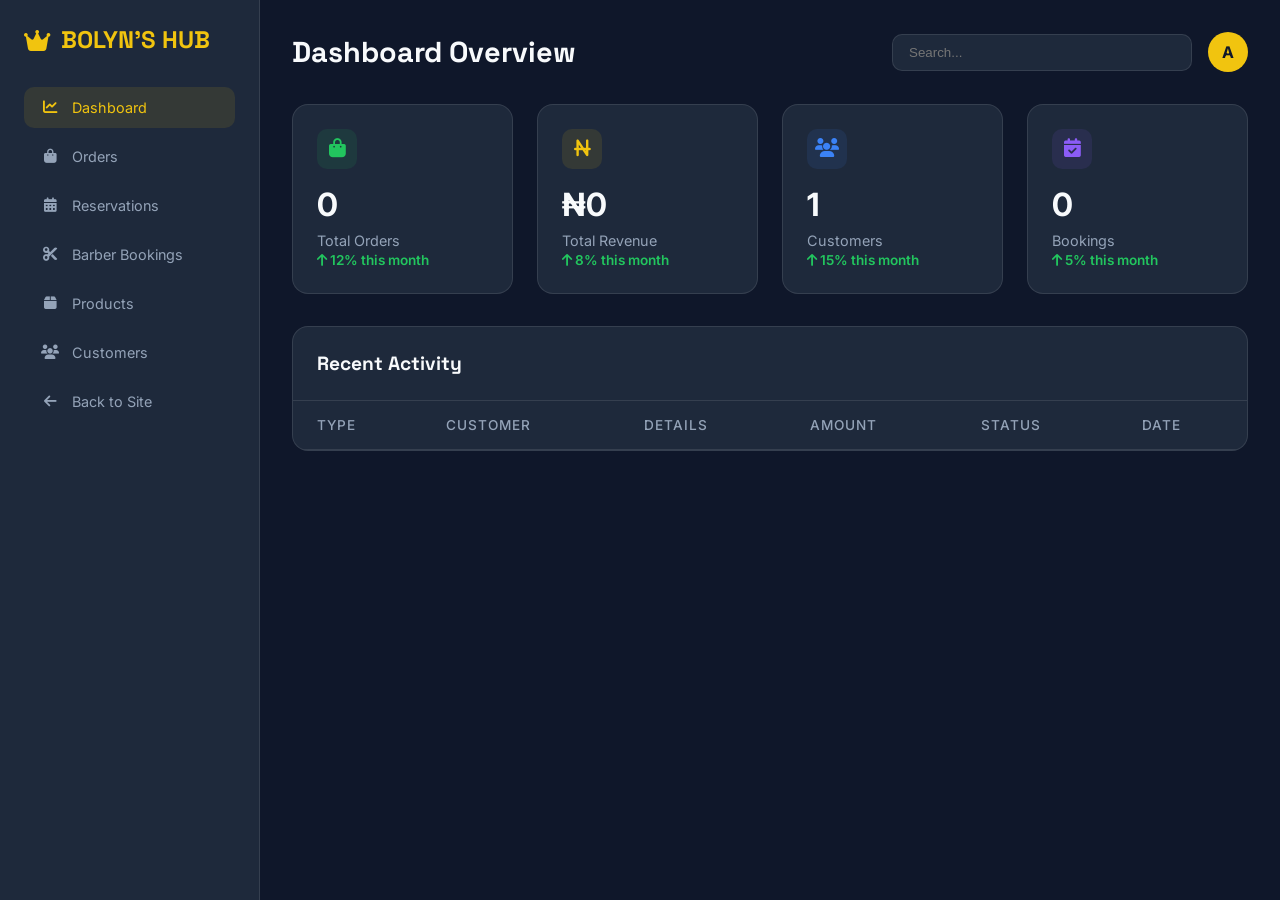
<file: admin.html>
﻿<!DOCTYPE html>
<html lang="en" data-theme="dark">
<head>
    <meta charset="UTF-8">
    <meta name="viewport" content="width=device-width, initial-scale=1.0">
    <title>Admin Dashboard | Bolyn's Hub</title>
    <link href="https://fonts.googleapis.com/css2?family=Inter:wght@300;400;500;600;700&family=Space+Grotesk:wght@400;500;600;700&display=swap" rel="stylesheet">
    <link rel="stylesheet" href="https://cdnjs.cloudflare.com/ajax/libs/font-awesome/6.5.1/css/all.min.css">
    <style>
        :root {
            --primary: #f1c40f;
            --bg: #0f172a;
            --bg-elevated: #1e293b;
            --text: #f8fafc;
            --text-muted: #94a3b8;
            --border: rgba(255,255,255,0.1);
            --success: #22c55e;
            --warning: #f59e0b;
            --error: #ef4444;
            --info: #3b82f6;
        }

        [data-theme="light"] {
            --bg: #f1f5f9;
            --bg-elevated: #ffffff;
            --text: #0f172a;
            --text-muted: #64748b;
            --border: rgba(0,0,0,0.08);
        }

        * {
            margin: 0;
            padding: 0;
            box-sizing: border-box;
        }

        body {
            font-family: 'Inter', sans-serif;
            background: var(--bg);
            color: var(--text);
            display: flex;
            min-height: 100vh;
        }

        /* Sidebar */
        .sidebar {
            width: 260px;
            background: var(--bg-elevated);
            border-right: 1px solid var(--border);
            padding: 1.5rem;
            position: fixed;
            height: 100vh;
            overflow-y: auto;
            z-index: 100;
        }

        .sidebar-logo {
            font-family: 'Space Grotesk', sans-serif;
            font-size: 1.5rem;
            font-weight: 700;
            color: var(--primary);
            margin-bottom: 2rem;
            display: flex;
            align-items: center;
            gap: 10px;
        }

        .sidebar-nav {
            list-style: none;
        }

            .sidebar-nav li {
                margin-bottom: 0.5rem;
            }

            .sidebar-nav a {
                display: flex;
                align-items: center;
                gap: 12px;
                padding: 12px 16px;
                color: var(--text-muted);
                text-decoration: none;
                border-radius: 10px;
                transition: all 0.3s;
                font-size: 0.9rem;
                cursor: pointer;
            }

                .sidebar-nav a:hover, .sidebar-nav a.active {
                    background: rgba(241, 196, 15, 0.1);
                    color: var(--primary);
                }

            .sidebar-nav i {
                width: 20px;
                text-align: center;
            }

        /* Main Content */
        .main-content {
            flex: 1;
            margin-left: 260px;
            padding: 2rem;
        }

        .header {
            display: flex;
            justify-content: space-between;
            align-items: center;
            margin-bottom: 2rem;
        }

            .header h1 {
                font-family: 'Space Grotesk', sans-serif;
                font-size: 1.8rem;
            }

        .header-actions {
            display: flex;
            gap: 1rem;
            align-items: center;
        }

        .search-box {
            padding: 10px 16px;
            background: var(--bg-elevated);
            border: 1px solid var(--border);
            border-radius: 10px;
            color: var(--text);
            width: 300px;
        }

        .user-avatar {
            width: 40px;
            height: 40px;
            border-radius: 50%;
            background: var(--primary);
            display: flex;
            align-items: center;
            justify-content: center;
            color: var(--bg);
            font-weight: 700;
        }

        /* Stats Grid */
        .stats-grid {
            display: grid;
            grid-template-columns: repeat(4, 1fr);
            gap: 1.5rem;
            margin-bottom: 2rem;
        }

        .stat-card {
            background: var(--bg-elevated);
            border: 1px solid var(--border);
            border-radius: 16px;
            padding: 1.5rem;
        }

        .stat-card-header {
            display: flex;
            justify-content: space-between;
            align-items: center;
            margin-bottom: 1rem;
        }

            .stat-card-header i {
                width: 40px;
                height: 40px;
                border-radius: 10px;
                display: flex;
                align-items: center;
                justify-content: center;
                font-size: 1.2rem;
            }

        .stat-card h3 {
            font-size: 2rem;
            font-weight: 700;
            margin-bottom: 0.5rem;
        }

        .stat-card p {
            color: var(--text-muted);
            font-size: 0.9rem;
        }

        .stat-change {
            font-size: 0.85rem;
            font-weight: 600;
        }

            .stat-change.positive {
                color: var(--success);
            }

            .stat-change.negative {
                color: var(--error);
            }

        /* Tables */
        .table-container {
            background: var(--bg-elevated);
            border: 1px solid var(--border);
            border-radius: 16px;
            overflow: hidden;
            margin-bottom: 2rem;
        }

        .table-header {
            padding: 1.5rem;
            border-bottom: 1px solid var(--border);
            display: flex;
            justify-content: space-between;
            align-items: center;
        }

            .table-header h3 {
                font-family: 'Space Grotesk', sans-serif;
                font-size: 1.2rem;
            }

        table {
            width: 100%;
            border-collapse: collapse;
        }

        th, td {
            padding: 1rem 1.5rem;
            text-align: left;
            border-bottom: 1px solid var(--border);
        }

        th {
            color: var(--text-muted);
            font-weight: 500;
            font-size: 0.85rem;
            text-transform: uppercase;
            letter-spacing: 1px;
        }

        td {
            font-size: 0.9rem;
        }

        .status {
            padding: 6px 12px;
            border-radius: 50px;
            font-size: 0.75rem;
            font-weight: 600;
            text-transform: uppercase;
        }

            .status.confirmed {
                background: rgba(34, 197, 94, 0.1);
                color: var(--success);
            }

            .status.pending {
                background: rgba(245, 158, 11, 0.1);
                color: var(--warning);
            }

            .status.cancelled {
                background: rgba(239, 68, 68, 0.1);
                color: var(--error);
            }

            .status.delivered {
                background: rgba(59, 130, 246, 0.1);
                color: var(--info);
            }

        .action-btn {
            background: none;
            border: none;
            color: var(--text-muted);
            cursor: pointer;
            padding: 5px;
            transition: all 0.3s;
        }

            .action-btn:hover {
                color: var(--primary);
            }

        /* Tab Content */
        .tab-content {
            display: none;
        }

            .tab-content.active {
                display: block;
                animation: fadeIn 0.3s ease;
            }

        @keyframes fadeIn {
            from {
                opacity: 0;
            }

            to {
                opacity: 1;
            }
        }

        /* Responsive */
        @media (max-width: 1024px) {
            .sidebar {
                display: none;
            }

            .main-content {
                margin-left: 0;
            }

            .stats-grid {
                grid-template-columns: repeat(2, 1fr);
            }
        }

        @media (max-width: 768px) {
            .stats-grid {
                grid-template-columns: 1fr;
            }

            .search-box {
                width: 200px;
            }
        }
    </style>
</head>
<body>

    <!-- Sidebar -->
    <aside class="sidebar">
        <div class="sidebar-logo">
            <i class="fas fa-crown"></i>
            BOLYN'S HUB
        </div>

        <ul class="sidebar-nav">
            <li>
                <a href="#" class="active" onclick="showTab('dashboard', this)">
                    <i class="fas fa-chart-line"></i> Dashboard
                </a>
            </li>
            <li>
                <a href="#" onclick="showTab('orders', this)">
                    <i class="fas fa-shopping-bag"></i> Orders
                </a>
            </li>
            <li>
                <a href="#" onclick="showTab('reservations', this)">
                    <i class="fas fa-calendar-alt"></i> Reservations
                </a>
            </li>
            <li>
                <a href="#" onclick="showTab('bookings', this)">
                    <i class="fas fa-cut"></i> Barber Bookings
                </a>
            </li>
            <li>
                <a href="#" onclick="showTab('products', this)">
                    <i class="fas fa-box"></i> Products
                </a>
            </li>
            <li>
                <a href="#" onclick="showTab('customers', this)">
                    <i class="fas fa-users"></i> Customers
                </a>
            </li>
            <li>
                <a href="index.html">
                    <i class="fas fa-arrow-left"></i> Back to Site
                </a>
            </li>
        </ul>
    </aside>

    <!-- Main Content -->
    <main class="main-content">
        <!-- Dashboard Tab -->
        <div id="dashboard" class="tab-content active">
            <div class="header">
                <h1>Dashboard Overview</h1>
                <div class="header-actions">
                    <input type="text" class="search-box" placeholder="Search...">
                    <div class="user-avatar">A</div>
                </div>
            </div>

            <div class="stats-grid">
                <div class="stat-card">
                    <div class="stat-card-header">
                        <span style="color: var(--success);"><i class="fas fa-shopping-bag" style="background: rgba(34,197,94,0.1); color: var(--success);"></i></span>
                    </div>
                    <h3 id="totalOrders">0</h3>
                    <p>Total Orders</p>
                    <span class="stat-change positive"><i class="fas fa-arrow-up"></i> 12% this month</span>
                </div>
                <div class="stat-card">
                    <div class="stat-card-header">
                        <span><i class="fas fa-naira-sign" style="background: rgba(241,196,15,0.1); color: var(--primary);"></i></span>
                    </div>
                    <h3 id="totalRevenue">₦0</h3>
                    <p>Total Revenue</p>
                    <span class="stat-change positive"><i class="fas fa-arrow-up"></i> 8% this month</span>
                </div>
                <div class="stat-card">
                    <div class="stat-card-header">
                        <span><i class="fas fa-users" style="background: rgba(59,130,246,0.1); color: var(--info);"></i></span>
                    </div>
                    <h3 id="totalCustomers">0</h3>
                    <p>Customers</p>
                    <span class="stat-change positive"><i class="fas fa-arrow-up"></i> 15% this month</span>
                </div>
                <div class="stat-card">
                    <div class="stat-card-header">
                        <span><i class="fas fa-calendar-check" style="background: rgba(139,92,246,0.1); color: #8b5cf6;"></i></span>
                    </div>
                    <h3 id="totalBookings">0</h3>
                    <p>Bookings</p>
                    <span class="stat-change positive"><i class="fas fa-arrow-up"></i> 5% this month</span>
                </div>
            </div>

            <div class="table-container">
                <div class="table-header">
                    <h3>Recent Activity</h3>
                </div>
                <table>
                    <thead>
                        <tr>
                            <th>Type</th>
                            <th>Customer</th>
                            <th>Details</th>
                            <th>Amount</th>
                            <th>Status</th>
                            <th>Date</th>
                        </tr>
                    </thead>
                    <tbody id="recentActivity"></tbody>
                </table>
            </div>
        </div>

        <!-- Orders Tab -->
        <div id="orders" class="tab-content">
            <div class="header">
                <h1>Orders</h1>
            </div>
            <div class="table-container">
                <div class="table-header">
                    <h3>All Orders</h3>
                </div>
                <table>
                    <thead>
                        <tr>
                            <th>Order ID</th>
                            <th>Customer</th>
                            <th>Items</th>
                            <th>Total</th>
                            <th>Status</th>
                            <th>Date</th>
                            <th>Actions</th>
                        </tr>
                    </thead>
                    <tbody id="ordersTable"></tbody>
                </table>
            </div>
        </div>

        <!-- Reservations Tab -->
        <div id="reservations" class="tab-content">
            <div class="header">
                <h1>Restaurant Reservations</h1>
            </div>
            <div class="table-container">
                <div class="table-header">
                    <h3>Royale Bite Reservations</h3>
                </div>
                <table>
                    <thead>
                        <tr>
                            <th>ID</th>
                            <th>Name</th>
                            <th>Date</th>
                            <th>Time</th>
                            <th>Guests</th>
                            <th>Occasion</th>
                            <th>Status</th>
                        </tr>
                    </thead>
                    <tbody id="reservationsTable"></tbody>
                </table>
            </div>
        </div>

        <!-- Barber Bookings Tab -->
        <div id="bookings" class="tab-content">
            <div class="header">
                <h1>Barber Bookings</h1>
            </div>
            <div class="table-container">
                <div class="table-header">
                    <h3>Lala's Finery Appointments</h3>
                </div>
                <table>
                    <thead>
                        <tr>
                            <th>ID</th>
                            <th>Client</th>
                            <th>Service</th>
                            <th>Barber</th>
                            <th>Date</th>
                            <th>Time</th>
                            <th>Status</th>
                        </tr>
                    </thead>
                    <tbody id="bookingsTable"></tbody>
                </table>
            </div>
        </div>

        <!-- Products Tab -->
        <div id="products" class="tab-content">
            <div class="header">
                <h1>Products</h1>
            </div>
            <div class="table-container">
                <div class="table-header">
                    <h3>Inventory</h3>
                </div>
                <table>
                    <thead>
                        <tr>
                            <th>Product</th>
                            <th>Category</th>
                            <th>Price</th>
                            <th>Stock</th>
                            <th>Sales</th>
                            <th>Actions</th>
                        </tr>
                    </thead>
                    <tbody id="productsTable"></tbody>
                </table>
            </div>
        </div>

        <!-- Customers Tab -->
        <div id="customers" class="tab-content">
            <div class="header">
                <h1>Customers</h1>
            </div>
            <div class="table-container">
                <div class="table-header">
                    <h3>Customer Database</h3>
                </div>
                <table>
                    <thead>
                        <tr>
                            <th>Name</th>
                            <th>Email</th>
                            <th>Phone</th>
                            <th>Orders</th>
                            <th>Total Spent</th>
                            <th>Last Active</th>
                        </tr>
                    </thead>
                    <tbody id="customersTable"></tbody>
                </table>
            </div>
        </div>
    </main>

    <script>// Tab Navigation
        function showTab(tabId, element) {
            document.querySelectorAll('.tab-content').forEach(t => t.classList.remove('active'));
            document.querySelectorAll('.sidebar-nav a').forEach(a => a.classList.remove('active'));
            document.getElementById(tabId).classList.add('active');
            element.classList.add('active');
        }

        // Load Data
        function loadData() {
            const cart = JSON.parse(localStorage.getItem('bolynCart') || '[]');
            const reservations = JSON.parse(localStorage.getItem('royaleReservations') || '[]');
            const bookings = JSON.parse(localStorage.getItem('lalaBookings') || '[]');

            // Calculate stats
            const totalOrders = cart.length;
            const totalRevenue = cart.reduce((sum, item) => sum + (item.price * item.qty), 0);
            const totalCustomers = new Set([...cart.map(i => i.name), ...reservations.map(r => r.email), ...bookings.map(b => b.phone)]).size;

            document.getElementById('totalOrders').textContent = totalOrders;
            document.getElementById('totalRevenue').textContent = '₦' + totalRevenue.toLocaleString();
            document.getElementById('totalCustomers').textContent = totalCustomers || 1;
            document.getElementById('totalBookings').textContent = bookings.length + reservations.length;

            // Recent Activity
            const activities = [
                ...cart.map(item => ({
                    type: 'Order',
                    customer: 'Guest',
                    details: item.name + ' x' + item.qty,
                    amount: '₦' + (item.price * item.qty).toLocaleString(),
                    status: 'confirmed',
                    date: new Date().toLocaleDateString()
                })),
                ...reservations.map(r => ({
                    type: 'Reservation',
                    customer: r.firstName + ' ' + r.lastName,
                    details: r.guests + ' guests at ' + r.time,
                    amount: '-',
                    status: 'confirmed',
                    date: r.date
                })),
                ...bookings.map(b => ({
                    type: 'Booking',
                    customer: b.name,
                    details: b.service + ' with ' + b.barber,
                    amount: '-',
                    status: 'confirmed',
                    date: b.date
                }))
            ].sort(() => Math.random() - 0.5).slice(0, 10);

            document.getElementById('recentActivity').innerHTML = activities.map(a => `
                <tr>
                    <td><i class="fas fa-${a.type === 'Order' ? 'shopping-bag' : a.type === 'Reservation' ? 'calendar' : 'cut'}" style="color: var(--primary);"></i> ${a.type}</td>
                    <td>${a.customer}</td>
                    <td>${a.details}</td>
                    <td>${a.amount}</td>
                    <td><span class="status ${a.status}">${a.status}</span></td>
                    <td>${a.date}</td>
                </tr>
            `).join('');

            // Orders Table
            document.getElementById('ordersTable').innerHTML = cart.map((item, i) => `
                <tr>
                    <td>#ORD-${1000 + i}</td>
                    <td>Guest</td>
                    <td>${item.name} x${item.qty}</td>
                    <td>₦${(item.price * item.qty).toLocaleString()}</td>
                    <td><span class="status confirmed">confirmed</span></td>
                    <td>${new Date().toLocaleDateString()}</td>
                    <td>
                        <button class="action-btn"><i class="fas fa-eye"></i></button>
                        <button class="action-btn"><i class="fas fa-edit"></i></button>
                    </td>
                </tr>
            `).join('') || '<tr><td colspan="7" style="text-align: center; padding: 2rem;">No orders yet</td></tr>';

            // Reservations Table
            document.getElementById('reservationsTable').innerHTML = reservations.map((r, i) => `
                <tr>
                    <td>#RES-${1000 + i}</td>
                    <td>${r.firstName} ${r.lastName}</td>
                    <td>${r.date}</td>
                    <td>${r.time}</td>
                    <td>${r.guests}</td>
                    <td>${r.occasion}</td>
                    <td><span class="status confirmed">confirmed</span></td>
                </tr>
            `).join('') || '<tr><td colspan="7" style="text-align: center; padding: 2rem;">No reservations yet</td></tr>';

            // Bookings Table
            document.getElementById('bookingsTable').innerHTML = bookings.map((b, i) => `
                <tr>
                    <td>#BK-${1000 + i}</td>
                    <td>${b.name}</td>
                    <td>${b.service}</td>
                    <td>${b.barber}</td>
                    <td>${b.date}</td>
                    <td>${b.time}</td>
                    <td><span class="status confirmed">confirmed</span></td>
                </tr>
            `).join('') || '<tr><td colspan="7" style="text-align: center; padding: 2rem;">No bookings yet</td></tr>';

            // Products Table
            const products = [
                { name: 'Oud Elite', category: 'Perfume', price: 85000, stock: 12, sales: 45 },
                { name: 'Creed Aventus', category: 'Perfume', price: 280000, stock: 5, sales: 23 },
                { name: 'Classic Haircut', category: 'Service', price: 5000, stock: '-', sales: 156 },
                { name: 'Skin Fade', category: 'Service', price: 7000, stock: '-', sales: 89 },
                { name: 'Amala & Ewedu', category: 'Food', price: 3500, stock: '-', sales: 234 },
                { name: 'Party Jollof', category: 'Food', price: 3000, stock: '-', sales: 189 },
            ];

            document.getElementById('productsTable').innerHTML = products.map(p => `
                <tr>
                    <td>${p.name}</td>
                    <td>${p.category}</td>
                    <td>₦${p.price.toLocaleString()}</td>
                    <td>${p.stock}</td>
                    <td>${p.sales}</td>
                    <td>
                        <button class="action-btn"><i class="fas fa-edit"></i></button>
                        <button class="action-btn"><i class="fas fa-trash"></i></button>
                    </td>
                </tr>
            `).join('');

            // Customers Table
            const customers = [
                { name: 'Chinedu Okonkwo', email: 'chinedu@email.com', phone: '08012345678', orders: 5, spent: 45000, last: '2026-04-20' },
                { name: 'Amara Diallo', email: 'amara@email.com', phone: '08087654321', orders: 3, spent: 120000, last: '2026-04-19' },
                { name: 'Tunde Bakare', email: 'tunde@email.com', phone: '08011223344', orders: 8, spent: 65000, last: '2026-04-21' },
                { name: 'Ngozi Eze', email: 'ngozi@email.com', phone: '08055667788', orders: 2, spent: 95000, last: '2026-04-18' },
            ];

            document.getElementById('customersTable').innerHTML = customers.map(c => `
                <tr>
                    <td>${c.name}</td>
                    <td>${c.email}</td>
                    <td>${c.phone}</td>
                    <td>${c.orders}</td>
                    <td>₦${c.spent.toLocaleString()}</td>
                    <td>${c.last}</td>
                </tr>
            `).join('');
        }

        loadData();</script>
</body>
</html>
</file>
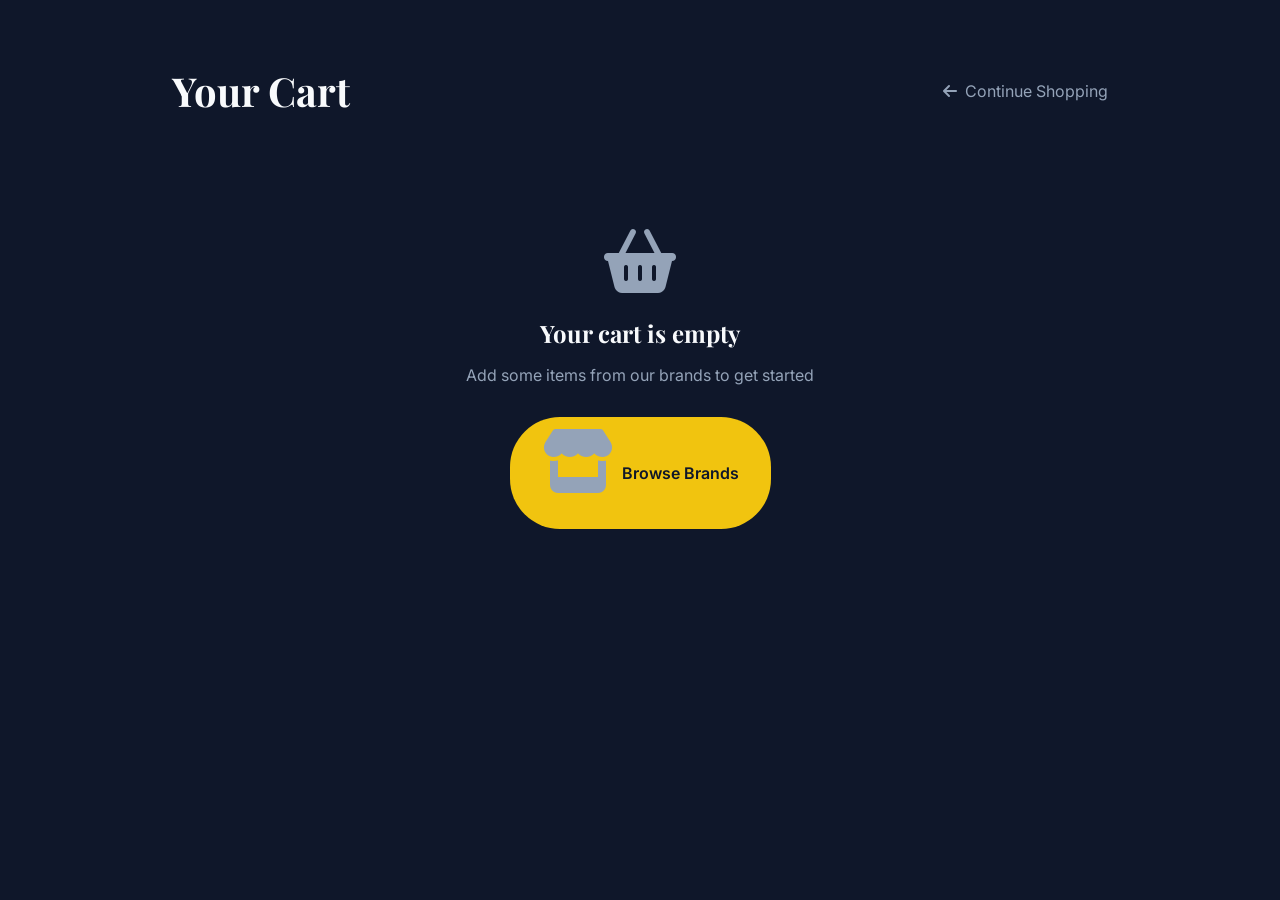
<file: cart.html>
﻿<!DOCTYPE html>
<html lang="en" data-theme="dark">
<head>
    <meta charset="UTF-8">
    <meta name="viewport" content="width=device-width, initial-scale=1.0">
    <title>Shopping Cart | Bolyn's Hub</title>
    <link href="https://fonts.googleapis.com/css2?family=Inter:wght@300;400;500;600;700&family=Playfair+Display:wght@400;600;700&display=swap" rel="stylesheet">
    <link rel="stylesheet" href="https://cdnjs.cloudflare.com/ajax/libs/font-awesome/6.5.1/css/all.min.css">
    <style>
        :root {
            --primary: #f1c40f;
            --bg: #0f172a;
            --bg-elevated: #1e293b;
            --text: #f8fafc;
            --text-muted: #94a3b8;
            --border: rgba(255,255,255,0.1);
            --success: #22c55e;
            --error: #ef4444;
        }

        [data-theme="light"] {
            --bg: #f8fafc;
            --bg-elevated: #ffffff;
            --text: #0f172a;
            --text-muted: #64748b;
            --border: rgba(0,0,0,0.08);
        }

        * {
            margin: 0;
            padding: 0;
            box-sizing: border-box;
        }

        body {
            font-family: 'Inter', sans-serif;
            background: var(--bg);
            color: var(--text);
            min-height: 100vh;
        }

        .cart-container {
            max-width: 1000px;
            margin: 0 auto;
            padding: 4rem 2rem;
        }

        .cart-header {
            display: flex;
            justify-content: space-between;
            align-items: center;
            margin-bottom: 3rem;
        }

            .cart-header h1 {
                font-family: 'Playfair Display', serif;
                font-size: 2.5rem;
            }

        .back-link {
            color: var(--text-muted);
            text-decoration: none;
            display: flex;
            align-items: center;
            gap: 8px;
            transition: all 0.3s;
        }

            .back-link:hover {
                color: var(--primary);
            }

        .cart-empty {
            text-align: center;
            padding: 4rem 2rem;
        }

            .cart-empty i {
                font-size: 4rem;
                color: var(--text-muted);
                margin-bottom: 1.5rem;
            }

            .cart-empty h2 {
                font-family: 'Playfair Display', serif;
                margin-bottom: 1rem;
            }

            .cart-empty p {
                color: var(--text-muted);
                margin-bottom: 2rem;
            }

        .btn {
            padding: 12px 32px;
            background: var(--primary);
            color: var(--bg);
            text-decoration: none;
            border-radius: 50px;
            font-weight: 600;
            display: inline-flex;
            align-items: center;
            gap: 8px;
            transition: all 0.3s;
        }

            .btn:hover {
                transform: translateY(-2px);
                box-shadow: 0 10px 30px rgba(241, 196, 15, 0.3);
            }

        .cart-items {
            margin-bottom: 2rem;
        }

        .cart-item {
            display: flex;
            gap: 1.5rem;
            padding: 1.5rem;
            background: var(--bg-elevated);
            border: 1px solid var(--border);
            border-radius: 16px;
            margin-bottom: 1rem;
            align-items: center;
        }

            .cart-item img {
                width: 100px;
                height: 100px;
                border-radius: 12px;
                object-fit: cover;
            }

        .cart-item-details {
            flex: 1;
        }

            .cart-item-details h3 {
                font-weight: 600;
                margin-bottom: 0.3rem;
            }

            .cart-item-details .brand {
                color: var(--text-muted);
                font-size: 0.85rem;
                margin-bottom: 0.5rem;
            }

        .cart-item-price {
            font-family: 'Playfair Display', serif;
            font-size: 1.3rem;
            color: var(--primary);
            font-weight: 700;
        }

        .cart-item-qty {
            display: flex;
            align-items: center;
            gap: 0.5rem;
        }

            .cart-item-qty button {
                width: 32px;
                height: 32px;
                border-radius: 8px;
                border: 1px solid var(--border);
                background: var(--bg);
                color: var(--text);
                cursor: pointer;
                transition: all 0.3s;
            }

                .cart-item-qty button:hover {
                    background: var(--primary);
                    color: var(--bg);
                }

            .cart-item-qty span {
                width: 40px;
                text-align: center;
                font-weight: 600;
            }

        .cart-item-remove {
            background: none;
            border: none;
            color: var(--error);
            cursor: pointer;
            font-size: 1.2rem;
            padding: 8px;
            transition: all 0.3s;
        }

            .cart-item-remove:hover {
                transform: scale(1.2);
            }

        .cart-summary {
            background: var(--bg-elevated);
            border: 1px solid var(--border);
            border-radius: 16px;
            padding: 2rem;
        }

            .cart-summary h3 {
                font-family: 'Playfair Display', serif;
                margin-bottom: 1.5rem;
            }

        .summary-row {
            display: flex;
            justify-content: space-between;
            margin-bottom: 1rem;
            color: var(--text-muted);
        }

            .summary-row.total {
                font-size: 1.3rem;
                font-weight: 700;
                color: var(--text);
                border-top: 1px solid var(--border);
                padding-top: 1rem;
                margin-top: 1rem;
            }

                .summary-row.total span:last-child {
                    color: var(--primary);
                }

        .checkout-btn {
            width: 100%;
            padding: 16px;
            background: var(--primary);
            color: var(--bg);
            border: none;
            border-radius: 12px;
            font-weight: 700;
            font-size: 1.1rem;
            cursor: pointer;
            margin-top: 1.5rem;
            transition: all 0.3s;
        }

            .checkout-btn:hover {
                transform: translateY(-2px);
                box-shadow: 0 10px 30px rgba(241, 196, 15, 0.3);
            }
    </style>
</head>
<body>

    <div class="cart-container">
        <div class="cart-header">
            <h1>Your Cart</h1>
            <a href="index.html" class="back-link">
                <i class="fas fa-arrow-left"></i>
                Continue Shopping
            </a>
        </div>

        <div id="cartContent">
            <!-- Content loaded via JS -->
        </div>
    </div>

    <script>function renderCart() {
            const cart = JSON.parse(localStorage.getItem('bolynCart') || '[]');
            const container = document.getElementById('cartContent');

            if (cart.length === 0) {
                container.innerHTML = `
                    <div class="cart-empty">
                        <i class="fas fa-shopping-basket"></i>
                        <h2>Your cart is empty</h2>
                        <p>Add some items from our brands to get started</p>
                        <a href="index.html" class="btn">
                            <i class="fas fa-store"></i>
                            Browse Brands
                        </a>
                    </div>
                `;
                return;
            }

            const total = cart.reduce((sum, item) => sum + (item.price * item.qty), 0);

            container.innerHTML = `
                <div class="cart-items">
                    ${cart.map((item, i) => `
                        <div class="cart-item">
                            <img src="${item.image}" alt="${item.name}">
                            <div class="cart-item-details">
                                <h3>${item.name}</h3>
                                <div class="brand">${item.brand === 'fresh' ? 'Fresh Bite' : item.brand === 'ttscents' ? 'TT Scents' : 'Bolyn\'s Hub'}</div>
                                <div class="cart-item-price">₦${(item.price * item.qty).toLocaleString()}</div>
                            </div>
                            <div class="cart-item-qty">
                                <button onclick="updateQty(${i}, -1)">-</button>
                                <span>${item.qty}</span>
                                <button onclick="updateQty(${i}, 1)">+</button>
                            </div>
                            <button class="cart-item-remove" onclick="removeItem(${i})">
                                <i class="fas fa-trash"></i>
                            </button>
                        </div>
                    `).join('')}
                </div>

                <div class="cart-summary">
                    <h3>Order Summary</h3>
                    <div class="summary-row">
                        <span>Subtotal</span>
                        <span>₦${total.toLocaleString()}</span>
                    </div>
                    <div class="summary-row">
                        <span>Delivery</span>
                        <span>Free</span>
                    </div>
                    <div class="summary-row total">
                        <span>Total</span>
                        <span>₦${total.toLocaleString()}</span>
                    </div>
                    <button class="checkout-btn" onclick="checkout()">
                        <i class="fas fa-credit-card"></i>
                        Proceed to Checkout
                    </button>
                </div>
            `;
        }

        function updateQty(index, change) {
            const cart = JSON.parse(localStorage.getItem('bolynCart') || '[]');
            cart[index].qty += change;
            if (cart[index].qty < 1) cart[index].qty = 1;
            localStorage.setItem('bolynCart', JSON.stringify(cart));
            renderCart();
        }

        function removeItem(index) {
            const cart = JSON.parse(localStorage.getItem('bolynCart') || '[]');
            cart.splice(index, 1);
            localStorage.setItem('bolynCart', JSON.stringify(cart));
            renderCart();
        }

        function checkout() {
            alert('In a production environment, this would redirect to Paystack/Flutterwave payment.');
        }

        renderCart();</script>
</body>
</html>
</file>
